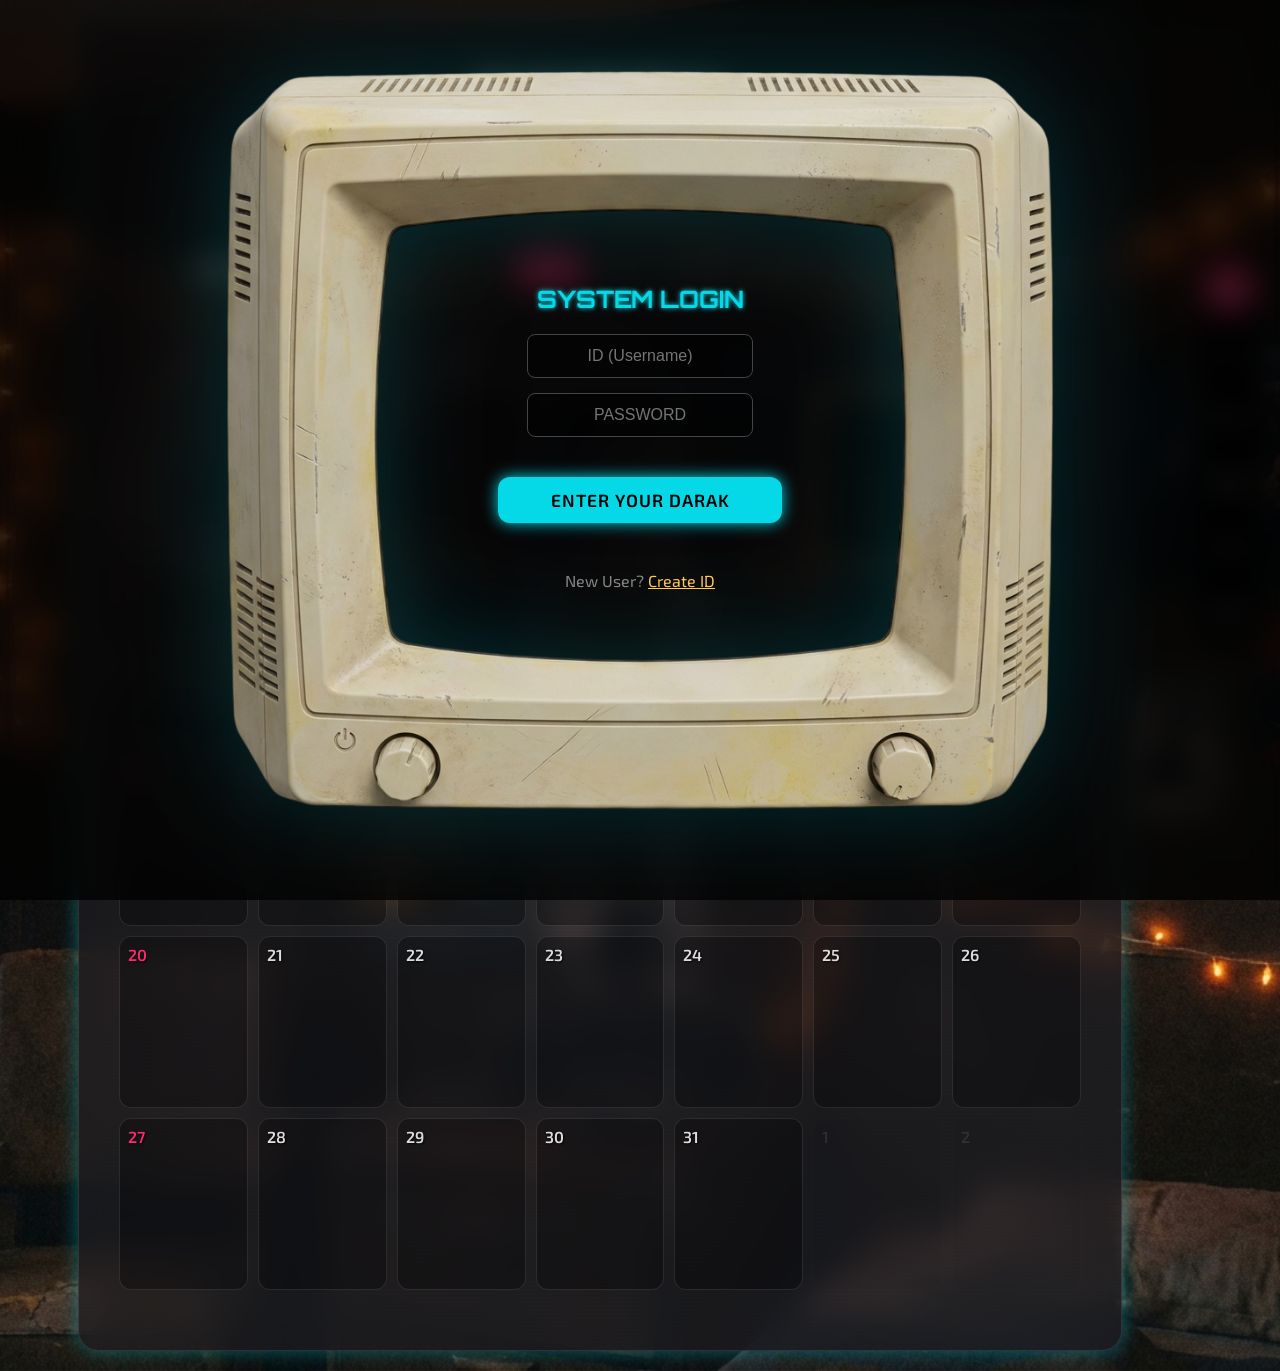
<file: index.html>
<!DOCTYPE html>
<html>

<head>
  <meta charset="UTF-8" />
  <meta name="viewport" content="width=device-width, initial-scale=1.0" />
  <title> DARAK </title>
  <link rel="preconnect" href="https://fonts.googleapis.com">
  <link rel="preconnect" href="https://fonts.gstatic.com" crossorigin>
  <link href="https://fonts.googleapis.com/css2?family=Exo+2:wght@300;400;700&family=Orbitron:wght@400;700&display=swap"
    rel="stylesheet">
  <script src="https://cdn.zingchart.com/zingchart.min.js"></script>
  <link rel="stylesheet" href="style.css">
</head>

<body>
  <div class="container">
    <h1> DARAK </h1>
    <p class="subtitle">A room for your memories</p>
    <h2 id="pageTitle"
      style="color: var(--accent-neon-blue); margin-top: 10px; font-size: 1.5em; text-transform: uppercase; font-family: 'Orbitron', sans-serif; height: 1.5em;">
    </h2>


    <div class="calendar-header">
      <div class="month-nav">
        <button class="nav-button" onclick="changeMonth(-1)">&lt;</button>
        <div class="month-year" id="monthYear">2025년 1월</div>
        <button class="nav-button" onclick="changeMonth(1)">&gt;</button>
      </div>
      <div class="category-tabs">
        <div class="category-tab active">영화</div>
        <div class="category-tab">책</div>
        <div class="category-tab">드라마</div>
        <div class="category-tab">공연</div>
        <div class="category-tab">전시</div>
        <div class="category-tab">+</div>
        <div class="category-tab edit-mode-btn" onclick="toggleCategoryEdit()" title="Edit Category">✎</div>
      </div>
    </div>

    <!-- Main Views -->
    <!-- ... skipping middle ... -->

    <!-- Main Views -->

    <!-- Main Views -->
    <div id="calendarView" class="view-section active">
      <div class="calendar-grid">
        <div class="day-header weekend">일</div>
        <div class="day-header">월</div>
        <div class="day-header">화</div>
        <div class="day-header">수</div>
        <div class="day-header">목</div>
        <div class="day-header">금</div>
        <div class="day-header weekend">토</div>
        <!-- Days will be generated by JS -->
      </div>
    </div>

    <!-- List View Added -->
    <div id="listView" class="view-section" style="display: none;">
      <div class="list-container" id="recordListContainer">
        <!-- List items will be generated here -->
      </div>
    </div>

    <div id="bucketView" class="view-section" style="display: none;">
      <h2 class="month-year">Bucket List</h2>
      <div class="bookshelf" id="bookshelfContainer">
        <!-- Shelves will be generated here -->
      </div>
    </div>

    <!-- Stats View -->
    <div id="statsView" class="view-section" style="display: none;">
      <h3 class="month-year">Statistics</h3>
      <div class="view-content">
        <div class="stats-dashboard">

          <!-- Card 1: Total Memories (Full Width) -->
          <div class="stat-card span-2" style="text-align: center; padding: 20px;">
            <h4 style="margin-bottom: 10px;">TOTAL MEMORIES</h4>
            <div class="stat-big-number neon-blue" id="statTotalCount">0</div>
          </div>

          <!-- Card 2: By Category -->
          <div class="stat-card">
            <h4>By Category</h4>
            <div class="stat-list" id="statCategoryList"></div>
          </div>

          <!-- Card 3: Top 3 Favorites -->
          <div class="stat-card">
            <h4>Top 3 Favorites</h4>
            <div id="statTop3List"></div>
          </div>

          <!-- Card 4: Rating Distribution -->
          <div class="stat-card">
            <div style="display:flex; justify-content:space-between; align-items:center;">
              <h4>Rating Distribution</h4>
              <div id="statAvgDisplay" class="stat-avg-display"></div>
            </div>
            <div class="stat-graph" id="statRatingGraph"></div>
          </div>

          <!-- Card 5: Mind Map -->
          <div class="stat-card">
            <h4>Keywords</h4>
            <div id="statMindMap" class="mindmap-container"></div>
          </div>

        </div>
      </div>
    </div>

    <!-- Ticket Gallery View -->
    <!-- Ticket Wall View (Renamed to match script and optimized structure) -->
    <div id="ticketWallView" class="view-section" style="display: none;">
      <h2 class="month-year">Ticket Archive</h2>
      <div id="ticketWallContainer" class="ticket-wall-container">
        <!-- Saved tickets shown here -->
      </div>
    </div>

    <!-- Settings View (New) -->
    <div id="settingsView" class="view-section" style="display: none;">
      <h2 class="month-year">Settings</h2>

      <!-- Account Section -->
      <div class="settings-card"
        style="background: rgba(0,0,0,0.5); padding: 20px; border-radius: 12px; border: 1px solid var(--border-color); margin-bottom: 20px;">
        <h3 style="color: var(--accent-neon-blue); margin-bottom: 15px;">Account</h3>
        <div id="accountInfoDisplay" style="margin-bottom: 15px; color: #eee;">
          <!-- Filled by JS -->
          Loading...
        </div>
        <button onclick="UserManager.logout()" class="delete-btn"
          style="background: #333; font-size: 0.9em; padding: 10px 20px; width: auto;">Logout</button>
      </div>

      <div class="settings-card"
        style="background: rgba(0,0,0,0.5); padding: 20px; border-radius: 12px; border: 1px solid var(--border-color); margin-bottom: 20px;">

        <h3 style="color: var(--accent-neon-blue); margin-bottom: 15px;">Data Management</h3>
        <p style="margin-bottom: 15px; color: #aaa;">Export your data as a JSON file for backup or restore it from a
          previous save.
        </p>

        <button class="save-btn" onclick="window.exportJSON()" style="margin-top: 0; margin-right: 10px; flex: 1;">
          Export Data
        </button>
        <button class="save-btn" onclick="document.getElementById('importFileSetting').click()"
          style="margin-top: 0; flex: 1; background: #333; color: white;">
          Import Data
        </button>
        <input type="file" id="importFileSetting" style="display: none;" accept=".json"
          onchange="window.importJSON(event)">
      </div>

      <div class="settings-card"
        style="background: rgba(0,0,0,0.5); padding: 20px; border-radius: 12px; border: 1px solid var(--border-color);">
        <h3 style="color: var(--accent-gold); margin-bottom: 15px;">About</h3>
        <p style="color: #aaa;">DARAK: A room for your memories.</p>
        <p style="color: #666; font-size: 0.8em; margin-top: 10px;">NetworkMedia Final Project (20230987)</p>
        <p style="color: #666; font-size: 0.8em; margin-top: 10px;">Version 1.2.0</p>
      </div>

    </div>
  </div>
  </div>

  <!-- Floating Sidebar -->
  <div class="floating-sidebar">
    <button class="sidebar-btn active" onclick="switchView('calendar')" title="Home">
      <svg width="24" height="24" viewBox="0 0 24 24" fill="none" stroke="currentColor" stroke-width="2">
        <path d="M3 9l9-7 9 7v11a2 2 0 0 1-2 2H5a2 2 0 0 1-2-2z"></path>
        <polyline points="9 22 9 12 15 12 15 22"></polyline>
      </svg>
    </button>
    <button class="sidebar-btn" onclick="switchView('list')" title="List View">
      <svg width="24" height="24" viewBox="0 0 24 24" fill="none" stroke="currentColor" stroke-width="2">
        <line x1="8" y1="6" x2="21" y2="6"></line>
        <line x1="8" y1="12" x2="21" y2="12"></line>
        <line x1="8" y1="18" x2="21" y2="18"></line>
        <line x1="3" y1="6" x2="3.01" y2="6"></line>
        <line x1="3" y1="12" x2="3.01" y2="12"></line>
        <line x1="3" y1="18" x2="3.01" y2="18"></line>
      </svg>
    </button>
    <button class="sidebar-btn" onclick="switchView('bucket')" title="Bucket List">
      <svg width="24" height="24" viewBox="0 0 24 24" fill="none" stroke="currentColor" stroke-width="2">
        <polyline points="9 11 12 14 22 4"></polyline>
        <path d="M21 12v7a2 2 0 0 1-2 2H5a2 2 0 0 1-2-2V5a2 2 0 0 1 2-2h11"></path>
      </svg>
    </button>
    <button class="sidebar-btn" onclick="switchView('stats')" title="Statistics">
      <svg width="24" height="24" viewBox="0 0 24 24" fill="none" stroke="currentColor" stroke-width="2">
        <rect x="3" y="3" width="7" height="7"></rect>
        <rect x="14" y="3" width="7" height="7"></rect>
        <rect x="14" y="14" width="7" height="7"></rect>
        <rect x="3" y="14" width="7" height="7"></rect>
      </svg>
    </button>
    <!-- Ticket Gallery Button -->
    <button class="sidebar-btn" onclick="switchView('gallery')" title="Ticket Archive">
      <svg width="24" height="24" viewBox="0 0 24 24" fill="none" stroke="currentColor" stroke-width="2">
        <path d="M4 6h16v12H4z"></path>
        <line x1="8" y1="6" x2="8" y2="18" stroke-dasharray="2 2"></line>
        <line x1="16" y1="6" x2="16" y2="18" stroke-dasharray="2 2"></line>
      </svg>
    </button>
    <!-- Settings Button -->
    <button class="sidebar-btn" onclick="switchView('settings')" title="Settings">
      <svg width="24" height="24" viewBox="0 0 24 24" fill="none" stroke="currentColor" stroke-width="2">
        <circle cx="12" cy="12" r="3"></circle>
        <path
          d="M19.4 15a1.65 1.65 0 0 0 .33 1.82l.06.06a2 2 0 0 1 0 2.83 2 2 0 0 1-2.83 0l-.06-.06a1.65 1.65 0 0 0-1.82-.33 1.65 1.65 0 0 0-1 1.51V21a2 2 0 0 1-2 2 2 2 0 0 1-2-2v-.09A1.65 1.65 0 0 0 9 19.4a1.65 1.65 0 0 0-1.82.33l-.06.06a2 2 0 0 1-2.83 0 2 2 0 0 1 0-2.83l.06-.06a1.65 1.65 0 0 0 .33-1.82 1.65 1.65 0 0 0-1.51-1H3a2 2 0 0 1-2-2 2 2 0 0 1 2-2h.09A1.65 1.65 0 0 0 4.6 9a1.65 1.65 0 0 0-.33-1.82l-.06-.06a2 2 0 0 1 0-2.83 2 2 0 0 1 2.83 0l.06.06a1.65 1.65 0 0 0 1.82.33H9a1.65 1.65 0 0 0 1-1.51V3a2 2 0 0 1 2-2 2 2 0 0 1 2 2v.09a1.65 1.65 0 0 0 1 1.51 1.65 1.65 0 0 0 1.82-.33l.06-.06a2 2 0 0 1 2.83 0 2 2 0 0 1 0 2.83l-.06.06a1.65 1.65 0 0 0-.33 1.82V9a1.65 1.65 0 0 0 1.51 1H21a2 2 0 0 1 2 2 2 2 0 0 1-2 2h-.09a1.65 1.65 0 0 0-1.51 1z">
        </path>
      </svg>
    </button>
  </div>

  <!-- Modal Structure -->
  <div class="modal-overlay" id="recordModal">
    <div class="modal-content">
      <div class="modal-header">
        <div class="modal-title" id="modalTitle">Record</div>
        <button class="close-btn" type="button" onclick="closeModal()">&times;</button>
      </div>
      <div class="modal-body" id="modalBody">
        <form class="record-form" id="recordForm" onsubmit="saveRecord(event)">
          <!-- Title Section Redesigned -->
          <div class="form-group title-group">
            <input type="text" class="form-input title-input" id="recordTitle" placeholder="Enter Title Here">
          </div>

          <div class="form-group">
            <label class="form-label">Date</label>
            <input type="date" class="form-input" id="recordDate" required readonly>
          </div>

          <div class="form-group">
            <label class="form-label">Release Year</label>
            <input type="number" class="form-input" id="recordReleaseYear" placeholder="e.g. 1999">
          </div>

          <div class="form-group">
            <label class="form-label">Category</label>
            <select class="form-select" id="recordCategory" onchange="updateCategoryFields()">
              <option value="영화">영화</option>
              <option value="책">책</option>
              <option value="드라마">드라마</option>
              <option value="공연">공연</option>
              <option value="전시">전시</option>
              <option value="기타">기타</option>
            </select>
          </div>

          <div class="form-group">
            <label class="form-label">Image</label>
            <div class="image-mode-tabs">
              <button type="button" class="mode-tab active" onclick="switchImageMode('upload')">Upload</button>
              <button type="button" class="mode-tab" onclick="switchImageMode('search')">Search Web</button>
            </div>

            <div id="imageUploadSection">
              <div class="image-upload-wrapper">
                <input type="file" id="recordImage" accept="image/*" onchange="handleImageUpload(event)" hidden>
                <label for="recordImage" class="custom-file-upload btn-style">
                  <svg width="24" height="24" viewBox="0 0 24 24" fill="none" stroke="currentColor" stroke-width="2"
                    stroke-linecap="round" stroke-linejoin="round">
                    <rect x="3" y="3" width="18" height="18" rx="2" ry="2"></rect>
                    <circle cx="8.5" cy="8.5" r="1.5"></circle>
                    <polyline points="21 15 16 10 5 21"></polyline>
                  </svg>
                  <span>Upload Image</span>
                </label>
              </div>
            </div>

            <div id="imageSearchSection" style="display: none;">
              <div class="search-box">
                <input type="text" id="imgSearchInput" class="form-input" placeholder="Search for posters">
                <button type="button" class="search-go-btn" onclick="searchImages()">Go</button>
              </div>
              <div id="imgSearchResults" class="search-results-grid"></div>
            </div>

            <img id="imagePreview" class="image-preview">
          </div>

          <!-- OST Section Redesigned -->
          <div class="form-group">
            <label class="form-label">Music / Soundtrack</label>
            <div class="image-mode-tabs">
              <button type="button" class="mode-tab active" onclick="switchOstMode('url')">URL / Upload</button>
              <button type="button" class="mode-tab" onclick="switchOstMode('search')">Search YouTube</button>
            </div>

            <div id="ostUrlSection">
              <div class="ost-inputs">
                <input type="text" class="form-input" id="recordYoutube" placeholder="Paste YouTube URL">
                <input type="file" id="recordAudio" accept="audio/*" hidden onchange="handleAudioUpload(event)">
                <label for="recordAudio" class="custom-file-upload small-upload btn-style">
                  <span>Upload Music</span>
                </label>
              </div>
            </div>

            <div id="ostSearchSection" style="display: none;">
              <div class="search-box">
                <input type="text" id="ytSearchInput" class="form-input" placeholder="Search for music">
                <button type="button" class="search-go-btn" onclick="searchYoutube()">Go</button>
              </div>
              <div id="ytSearchResults" class="search-results-grid" style="grid-template-columns: 1fr; gap: 5px;"></div>
            </div>

            <div id="ostPreview" class="ost-preview"></div>
          </div>

          <div id="dynamicFields" class="dynamic-fields"></div>

          <div class="form-group">
            <label class="form-label">Location</label>
            <div class="tag-container" id="tags_location">
              <button type="button" class="add-tag-btn" onclick="addTag('location')">+</button>
            </div>
            <input type="hidden" id="recordLocation" class="dynamic-input">
          </div>

          <div class="form-group">
            <label class="form-label">Rating</label>
            <div class="star-rating" id="starRating">
              <span class="star" onclick="setRating(1)">★</span>
              <span class="star" onclick="setRating(2)">★</span>
              <span class="star" onclick="setRating(3)">★</span>
              <span class="star" onclick="setRating(4)">★</span>
              <span class="star" onclick="setRating(5)">★</span>
            </div>
            <input type="hidden" id="ratingValue" value="0">
          </div>

          <div class="form-group">
            <label class="form-label">Mood</label>
            <div class="mood-selector" id="moodSelector">
              <span class="mood-option" data-value="happy" onclick="setMood('happy')" title="Happy">😊</span>
              <span class="mood-option" data-value="excited" onclick="setMood('excited')" title="Excited">🤩</span>
              <span class="mood-option" data-value="relaxed" onclick="setMood('relaxed')" title="Relaxed">😌</span>
              <span class="mood-option" data-value="sad" onclick="setMood('sad')" title="Sad">😢</span>
              <span class="mood-option" data-value="angry" onclick="setMood('angry')" title="Angry">😡</span>
            </div>
            <input type="hidden" id="recordMood">
          </div>

          <div class="form-group">
            <label class="form-label">Review</label>
            <textarea class="form-textarea auto-expand" id="recordReview" rows="3"></textarea>
          </div>

          <input type="hidden" id="recordId">

          <div class="form-group" style="display: flex; align-items: center; gap: 10px; margin-top: 10px;">
            <input type="checkbox" id="recordShared"
              style="width: 20px; height: 20px; accent-color: var(--accent-neon-blue);">
            <label for="recordShared" style="color: #ccc; cursor: pointer;">Share with Friends</label>
          </div>


          <div class="modal-footer" style="display: flex; gap: 10px; margin-top: 20px;">
            <button type="button" class="delete-btn" onclick="deleteCurrentRecord()"
              style="background: #e53e3e; color: white; border: none; padding: 15px; border-radius: 10px; flex: 1; display: none;"
              id="btnDelete">Delete</button>
            <button type="button" class="ticket-btn" onclick="downloadTicket()"
              style="background: var(--accent-gold); color: #000; border: none; padding: 15px; border-radius: 10px; flex: 1; font-weight:700;">Ticket</button>
            <button type="submit" class="save-btn" style="flex: 2; margin-top: 0;">Save Record</button>
          </div>
        </form>
      </div>
    </div>
  </div>

  <!-- Daily List Modal -->
  <div class="modal-overlay" id="dailyListModal">
    <div class="modal-content" style="max-width: 500px;">
      <div class="modal-header">
        <div class="modal-title" id="dailyListDate">Date</div>
        <button class="close-btn" onclick="closeDailyList()">&times;</button>
      </div>
      <div class="modal-body" id="dailyListBody">
        <!-- List items start -->
        <!-- Items inserted by JS -->
      </div>
    </div>
  </div>

  <!-- Settings Modal -->
  <div class="modal-overlay" id="settingsModal">
    <div class="modal-content" style="max-width: 500px;">
      <div class="modal-header">
        <div class="modal-title">Settings</div>
        <button class="close-btn" onclick="closeSettings()">&times;</button>
      </div>
      <div class="modal-body">
        <div class="form-group">
          <label class="form-label">Data Management</label>
          <div style="display: flex; gap: 10px; margin-bottom: 20px;">
            <button class="save-btn" onclick="exportJSON()" style="flex:1;">Backup Data (JSON)</button>
            <button class="ticket-btn" onclick="document.getElementById('importFile').click()"
              style="flex:1; background: #333; color: white;">Restore Data</button>
            <input type="file" id="importFile" accept=".json" style="display:none;" onchange="importJSON(event)">
          </div>
        </div>
        <div class="form-group" style="opacity: 0.5; pointer-events: none;">
          <label class="form-label">API Configuration (Built-in)</label>
          <input type="text" class="form-input" value="API Keys are integrated." readonly>
        </div>
        <!-- <button class="save-btn" onclick="saveSettings()">Save Configuration</button> -->
      </div>
    </div>
  </div>

  <!-- Ticket Export Template (Hidden/Off-screen) -->
  <div id="ticket-export-view" class="ticket-visual" style="position: absolute; left: -9999px; top: 0;">
    <div class="ticket-header">
      <img id="ticketImage" class="ticket-img">
      <div class="ticket-overlay"></div>
    </div>
    <div class="ticket-body">
      <div class="ticket-date" id="ticketDate">2025.12.25</div>
      <h1 class="ticket-title" id="ticketTitle">Movie Title</h1>
      <div class="ticket-meta">
        <span id="ticketCategory">MOVIE</span> • <span id="ticketRating">★★★★★</span>
      </div>
      <div class="ticket-location" id="ticketLocation">@ Home</div>
      <div class="ticket-barcode">
        <div class="barcode-lines"></div>
        <span class="ticket-id">NO. 0029384</span>
      </div>
    </div>
    <div class="ticket-rip"></div>
  </div>


  <!-- Custom Retro Confirm/Alert Modal -->
  <div class="modal-overlay" id="customPopup">
    <div class="modal-content retro-popup" style="max-width: 400px; text-align: center;">
      <h3 id="popupTitle" style="color: var(--accent-gold); margin-bottom: 15px;">ALERT</h3>
      <p id="popupMessage" style="margin-bottom: 20px; font-size: 1.1em;"></p>
      <input type="text" id="popupInput" class="form-input" style="display:none; margin-bottom: 20px;">
      <div class="popup-buttons">
        <button id="popupCancel" class="delete-btn" style="padding: 10px 20px; border-radius: 8px;">Cancel</button>
        <button id="popupOk" class="save-btn" style="margin: 0; padding: 10px 20px; border-radius: 8px;">OK</button>
      </div>
    </div>
  </div>

  <!-- Bucket List Action Modal -->
  <div class="modal-overlay" id="bucketActionModal">
    <div class="modal-content retro-popup" style="max-width: 400px; text-align: center;">
      <h3 id="bucketActionTitle" style="color: var(--accent-gold); margin-bottom: 20px;">BOOK TITLE</h3>
      <div class="popup-buttons vertical">
        <button onclick="handleBucketAction('review')" class="save-btn" style="width:100%; margin-bottom:10px;">Write
          Review</button>
        <button onclick="handleBucketAction('delete')" class="delete-btn"
          style="width:100%; margin-bottom:10px; background:#9d9d9d;">Remove</button>
        <button onclick="closeBucketAction()" class="cancel-btn" style="width:100%; border-radius:8px;">Cancel</button>
      </div>
    </div>
  </div>

  <!-- Bucket List Add Modal -->
  <div class="modal-overlay" id="bucketAddModal">
    <div class="modal-content retro-popup" style="max-width: 500px;">
      <h3 style="color: var(--accent-neon-blue); text-align: center; margin-bottom: 20px;">Add to Bucket List
      </h3>

      <div class="form-group">
        <label class="form-label">Title</label>
        <input type="text" id="bucketAddTitle" class="form-input title-input" placeholder="What do you want to see?">
      </div>

      <div class="form-group">
        <label class="form-label">Category</label>
        <div class="category-filter-container" id="bucketAddCategoryContainer">
          <!-- Buttons generated by JS -->
        </div>
        <input type="hidden" id="bucketAddCategory">
      </div>

      <div class="popup-buttons">
        <button onclick="closeBucketAdd()" class="delete-btn" style="padding:10px 20px;">Cancel</button>
        <button onclick="confirmBucketAdd()" class="save-btn" style="margin:0; padding:10px 20px;">Add
          Item</button>
      </div>
    </div>
  </div>



  <!-- Add Category Modal (Standardized) -->
  <div class="modal-overlay" id="addCategoryModal" style="z-index: 2147483647 !important;">
    <div class="modal-content retro-popup" style="max-width: 400px; text-align: center;">
      <h3 style="color: var(--accent-neon-blue); margin-bottom: 25px;">Add New Category</h3>
      <input type="text" id="newCategoryInput" class="form-input title-input" placeholder="Category Name"
        style="margin-bottom: 20px; width: 100%;">
      <div class="popup-buttons vertical">
        <button onclick="confirmAddCategory()" class="save-btn"
          style="width: 100%; margin-bottom: 10px;">Create</button>
        <button onclick="closeAddCategoryModal()" class="cancel-btn" style="width: 100%;">Cancel</button>
      </div>
    </div>
  </div>

  <!-- Ticket Preview Modal -->
  <div class="modal-overlay" id="ticketPreviewModal">
    <div class="modal-content retro-popup" style="max-width: 450px; text-align: center; padding: 30px !important;">
      <h3 style="color: var(--accent-neon-blue); margin-bottom: 20px;">Ticket Generated</h3>
      <div id="ticketPreviewContainer"
        style="margin-bottom: 20px; border: 2px solid #555; border-radius: 8px; overflow: hidden;">
        <!-- Image injected here -->
      </div>
      <div class="popup-buttons vertical" style="display: flex; flex-direction: column; gap: 10px; width: 100%;">
        <button id="btnDownloadTicket" class="save-btn" style="width: 100%;">Download Image</button>
        <button id="btnSaveToWall" class="save-btn"
          style="width: 100%; background: var(--accent-gold); color: #000;">Add to Ticket Wall</button>
        <button onclick="document.getElementById('ticketPreviewModal').classList.remove('active')" class="cancel-btn"
          style="width: 100%;">Close</button>
      </div>
    </div>
  </div>

  <!-- Friend List Modal (Dummy) -->
  <div class="modal-overlay" id="friendListModal" style="z-index: 20000;">
    <div class="modal-content retro-popup" style="max-width: 400px; text-align: center;">
      <h3 style="color: var(--accent-neon-blue); margin-bottom: 25px;">MEMORIES LINKED</h3>
      <div id="dummyFriendList" class="friend-list-container">
        <!-- JS will populate this -->
      </div>
      <div class="popup-buttons vertical" style="margin-top: 20px;">
        <button onclick="closeFriendListModal()" class="cancel-btn" style="width: 100%;">Close</button>
      </div>
    </div>
  </div>




  <!-- Ticket HTML Template (Hidden) -->
  <div id="ticketView" class="ticket-view">
    <!-- Clip-path handles edges now -->

    <div class="ticket-content-overlay">
      <div class="ticket-header-overlay">
        <span class="ticket-brand">DARAK ORIGINAL TICKET</span>
        <span class="ticket-year" id="ticketYear">2024</span>
      </div>

      <div class="ticket-main-info">
        <h2 id="ticketTitle">TITLE</h2>
        <div class="ticket-rating-stars" id="ticketRating">★★★★★</div>
      </div>

      <div class="ticket-details-grid">
        <div class="ticket-detail-item">
          <label>DATE</label>
          <span id="ticketDate">2024.05.20</span>
        </div>
        <div class="ticket-detail-item">
          <label>CATEGORY</label>
          <span id="ticketCategory">MOVIE</span>
        </div>
        <div class="ticket-detail-item full-width">
          <label>REVIEW</label>
          <span id="ticketReview" class="review-text">Review text...</span>
        </div>
      </div>

      <div class="ticket-footer-bar">
        <span>COLLECT YOUR MOMENTS</span>
        <span class="barcode-font">||| ||| || |||</span>
      </div>
    </div>
  </div>

  <!-- Login Overlay (Computer Screen) -->
  <div id="loginOverlay" class="login-overlay">
    <div class="login-container">
      <img src="computer_overlay.png" alt="Retro Computer" class="computer-img">
      <div class="screen-content" style="margin-top: 50px;">
        <h2
          style="font-family: 'Orbitron', sans-serif; color: var(--accent-neon-blue); margin-bottom: 20px; text-shadow: 0 0 5px var(--accent-neon-blue);">
          SYSTEM LOGIN</h2>
        <div class="form-group" style="margin-bottom: 15px;">
          <input type="text" id="loginId" class="form-input" placeholder="ID (Username)"
            style="background: rgba(0,0,0,0.5); text-align: center;">
        </div>
        <div class="form-group" style="margin-bottom: 20px;">
          <input type="password" id="loginPw" class="form-input" placeholder="PASSWORD"
            style="background: rgba(0,0,0,0.5); text-align: center;">
        </div>
        <button onclick="handleLogin()" class="save-btn"
          style="width: 45%; padding: 10px; font-size: 1.1em; background: var(--accent-neon-blue); color: #000; box-shadow: 0 0 15px var(--accent-neon-blue);">ENTER
          YOUR DARAK</button>
        <p id="loginError"
          style="color: #ff2a6d; margin-top: 15px; font-size: 0.9em; min-height: 1.2em; text-shadow: 0 0 5px #ff2a6d;">
        </p>

        <p style="margin-top: 15px; font-size: 1em; color: #888;">
          New User? <span onclick="handleRegister()"
            style="color: var(--accent-gold); cursor: pointer; text-decoration: underline;">Create ID</span>
        </p>
      </div>
    </div>
  </div>

  <script src="https://html2canvas.hertzen.com/dist/html2canvas.min.js"></script>
  <script src="script.js?v=999"></script>
</body>

</html>
</file>
<file: style.css>
/* Retro Room Theme - 80s Arcade VHS Vibe */
:root {
  /* Palette */
  --bg-dark: #121212;
  --bg-panel: #1e1e24;
  --accent-neon-pink: #ff2a6d;
  --accent-neon-blue: #05d9e8;
  --accent-gold: #ffc857;
  --text-main: #e0e0e0;
  --text-muted: #888888;

  /* Glassmorphism */
  --glass-border: rgba(255, 255, 255, 0.1);
  --glass-bg: rgba(30, 30, 36, 0.7);
  --glass-highlight: rgba(255, 255, 255, 0.05);

  /* Shadows */
  --neon-glow-pink: 0 0 10px rgba(255, 42, 109, 0.5);
  --neon-glow-blue: 0 0 10px rgba(5, 217, 232, 0.5);
}

* {
  margin: 0;
  padding: 0;
  box-sizing: border-box;
}

body {
  font-family: 'Exo 2', 'Segoe UI', sans-serif;
  /* UPDATE */
  background-color: var(--bg-dark);
  /* Subtle grain/noise background could be added here */
  color: var(--text-main);
  min-height: 100vh;
  display: flex;
  justify-content: center;
  align-items: center;
  padding: 20px;
  padding-right: 100px;
  /* Reserve space for sidebar */
}

/* Scrollbar Styling */
::-webkit-scrollbar {
  width: 8px;
}

::-webkit-scrollbar-track {
  background: var(--bg-dark);
}

::-webkit-scrollbar-thumb {
  background: #333;
  border-radius: 4px;
}

::-webkit-scrollbar-thumb:hover {
  background: var(--accent-neon-blue);
}

.container {
  background: var(--glass-bg);
  border: 1px solid var(--glass-border);
  backdrop-filter: blur(16px);
  -webkit-backdrop-filter: blur(16px);
  border-radius: 20px;
  padding: 40px;
  box-shadow: 0 20px 50px rgba(0, 0, 0, 0.5);
  max-width: 1200px;
  width: 100%;
  position: relative;
  overflow: hidden;
}

/* CRT Scanline Effect Overlay for Container (Optional Retro Touch) */
.container::after {
  content: " ";
  display: block;
  position: absolute;
  top: 0;
  left: 0;
  bottom: 0;
  right: 0;
  background: linear-gradient(rgba(18, 16, 16, 0) 50%, rgba(0, 0, 0, 0.1) 50%);
  background-size: 100% 4px;
  z-index: 100;
  pointer-events: none;
  opacity: 0.2;
}

/* Header */
h1 {
  font-family: 'Orbitron', sans-serif;
  /* UPDATE */
  text-align: center;
  color: #fff;
  margin-bottom: 10px;
  font-size: 3.5rem;
  letter-spacing: 4px;
  text-shadow: 2px 2px 0px var(--accent-neon-pink), -2px -2px 0px var(--accent-neon-blue);
  font-weight: 800;
  text-transform: uppercase;
}

.subtitle {
  text-align: center;
  color: var(--accent-neon-blue);
  margin-bottom: 40px;
  font-size: 1.1em;
  font-weight: 400;
  letter-spacing: 2px;
  opacity: 0.8;
}

/* Navigation & Tabs */
.calendar-header {
  display: flex;
  justify-content: space-between;
  align-items: center;
  margin-bottom: 30px;
  padding: 10px;
  border-bottom: 1px solid var(--glass-border);
  padding-bottom: 20px;
}

.category-tabs {
  display: flex;
  gap: 10px;
  align-items: center;
  flex-wrap: wrap;
}

.category-tab {
  padding: 8px 18px;
  background: rgba(255, 255, 255, 0.05);
  border: 1px solid var(--glass-border);
  border-radius: 8px;
  color: var(--text-muted);
  cursor: pointer;
  transition: all 0.3s ease;
  font-size: 0.9em;
  font-weight: 500;
  text-transform: uppercase;
  letter-spacing: 1px;
}

.category-tab:hover {
  background: rgba(255, 255, 255, 0.1);
  color: #fff;
  text-shadow: 0 0 5px rgba(255, 255, 255, 0.5);
  border-color: rgba(255, 255, 255, 0.3);
}

.category-tab.active {
  background: var(--accent-neon-pink);
  color: #fff;
  border-color: var(--accent-neon-pink);
  box-shadow: var(--neon-glow-pink);
}

.month-nav {
  display: flex;
  align-items: center;
  gap: 20px;
}

.nav-button {
  background: none;
  border: 1px solid var(--glass-border);
  border-radius: 50%;
  width: 40px;
  height: 40px;
  font-size: 1.2em;
  color: var(--text-main);
  cursor: pointer;
  transition: all 0.3s cubic-bezier(0.175, 0.885, 0.32, 1.275);
  display: flex;
  align-items: center;
  justify-content: center;
}

.nav-button:hover {
  background: var(--accent-neon-blue);
  color: #000;
  border-color: var(--accent-neon-blue);
  box-shadow: var(--neon-glow-blue);
  transform: scale(1.1);
}

.month-year {
  font-family: 'Orbitron', sans-serif;
  /* UPDATE */
  font-size: 1.5em;
  font-weight: 700;
  color: #fff;
  min-width: 160px;
  text-align: center;
}

/* Calendar Grid */
.calendar-grid {
  display: grid;
  grid-template-columns: repeat(7, 1fr);
  gap: 10px;
  margin-bottom: 20px;
}

.day-header {
  text-align: center;
  font-weight: 600;
  color: var(--text-muted);
  padding: 10px;
  font-size: 0.9em;
  border-bottom: 1px solid var(--glass-border);
}

.day-header.weekend {
  color: var(--accent-neon-pink);
}

.day-cell {
  aspect-ratio: 3/4;
  background: rgba(0, 0, 0, 0.3);
  border: 1px solid var(--glass-border);
  border-radius: 12px;
  position: relative;
  transition: all 0.3s ease;
  cursor: pointer;
  overflow: hidden;
}

.day-cell:hover {
  border-color: var(--accent-neon-blue);
  box-shadow: inset 0 0 15px rgba(5, 217, 232, 0.2);
  transform: translateY(-2px);
}

.day-cell.other-month {
  opacity: 0.1;
  pointer-events: none;
}

.day-cell.today {
  border: 2px solid var(--accent-gold);
  box-shadow: 0 0 10px rgba(255, 200, 87, 0.3);
}

.day-number {
  position: absolute;
  top: 8px;
  left: 8px;
  font-size: 1em;
  font-weight: 600;
  color: var(--text-main);
  z-index: 2;
  text-shadow: 1px 1px 2px rgba(0, 0, 0, 0.8);
}

.day-cell:nth-child(7n+1) .day-number {
  /* Sunday */
  color: var(--accent-neon-pink);
}

/* Image in Calendar */
.day-image {
  width: 100%;
  height: 100%;
  object-fit: cover;
  position: absolute;
  top: 0;
  left: 0;
  filter: brightness(0.9);
  transition: transform 0.3s ease;
}

.day-cell:hover .day-image {
  transform: scale(1.05);
  filter: brightness(1);
}

/* Floating Sidebar */
.floating-sidebar {
  position: fixed;
  right: 30px;
  top: 50%;
  transform: translateY(-50%);
  display: flex;
  flex-direction: column;
  gap: 20px;
  padding: 20px;
  background: rgba(0, 0, 0, 0.6);
  backdrop-filter: blur(10px);
  border: 1px solid var(--glass-border);
  border-radius: 50px;
  z-index: 100;
  left: auto;
  /* Reset previous */
}

.sidebar-btn {
  background: rgba(255, 255, 255, 0.05);
  border: 1px solid transparent;
  width: 50px;
  height: 50px;
  border-radius: 50%;
  color: var(--text-muted);
  cursor: pointer;
  transition: all 0.3s ease;
  display: flex;
  align-items: center;
  justify-content: center;
}

.sidebar-btn:hover {
  color: #fff;
  background: var(--accent-neon-blue);
  box-shadow: var(--neon-glow-blue);
  transform: scale(1.1);
}

.sidebar-btn.active {
  background: var(--accent-neon-pink);
  color: #fff;
  box-shadow: var(--neon-glow-pink);
}


/* Modal Overhaul */
.modal-overlay {
  position: fixed;
  top: 0;
  left: 0;
  width: 100%;
  height: 100%;
  background: rgba(0, 0, 0, 0.8);
  display: flex;
  display: none;
  justify-content: center;
  align-items: center;
  z-index: 1000;
  backdrop-filter: blur(8px);
  opacity: 0;
  transition: opacity 0.3s ease;
  pointer-events: none;
  /* KEY FIX */
  z-index: 2000;
}

#customPopup {
  z-index: 3000 !important;
}

.modal-overlay.active {
  display: flex;
  opacity: 1;
  pointer-events: auto;
  /* KEY FIX: Only capture clicks when active */
}

.modal-content {
  background: #25252d;
  width: 90%;
  max-width: 900px;
  max-height: 90vh;
  border-radius: 15px;
  position: relative;
  box-shadow: 0 0 40px rgba(0, 0, 0, 0.8);
  display: flex;
  flex-direction: column;
  overflow: hidden;
  border: 1px solid #333;
}

/* Modal Background Filter */
.modal-content::before {
  content: '';
  position: absolute;
  top: 0;
  left: 0;
  right: 0;
  bottom: 0;
  background-image: var(--bg-image);
  background-size: cover;
  background-position: center;
  filter: blur(30px) brightness(0.4);
  opacity: 0.6;
  z-index: 0;
  transition: opacity 0.5s ease;
}

.modal-header {
  padding: 20px 30px;
  display: flex;
  justify-content: space-between;
  align-items: center;
  z-index: 10;
}

.modal-title {
  font-family: 'Orbitron', sans-serif;
  /* UPDATE */
  color: #fff;
  font-size: 1.8em;
  font-weight: 700;
  letter-spacing: 1px;
}

.close-btn {
  background: none;
  border: none;
  color: #fff;
  font-size: 2em;
  cursor: pointer;
  transition: color 0.2s;
}

.close-btn:hover {
  color: var(--accent-neon-pink);
}

.modal-body {
  padding: 30px;
  z-index: 5;
  overflow-y: auto;
}

.record-form {
  background: rgba(30, 30, 36, 0.85);
  padding: 30px;
  border-radius: 12px;
  border: 1px solid rgba(255, 255, 255, 0.05);
}

.form-group {
  margin-bottom: 25px;
}

.form-label {
  display: block;
  margin-bottom: 10px;
  font-weight: 600;
  color: var(--accent-neon-blue);
  font-size: 0.9em;
  text-transform: uppercase;
  letter-spacing: 1px;
}

.form-input,
.form-select,
.form-textarea {
  width: 100%;
  padding: 12px;
  background: rgba(0, 0, 0, 0.3);
  border: 1px solid #444;
  border-radius: 8px;
  color: #fff;
  font-size: 1em;
  transition: border-color 0.3s;
}

.form-input:focus,
.form-select:focus,
.form-textarea:focus {
  outline: none;
  border-color: var(--accent-neon-blue);
  box-shadow: 0 0 8px rgba(5, 217, 232, 0.3);
}

.save-btn {
  background: linear-gradient(135deg, var(--accent-neon-blue), #2b5cff);
  color: #000;
  font-weight: 700;
  text-transform: uppercase;
  letter-spacing: 1px;
  border: none;
  border-radius: 8px;
  padding: 18px;
  margin-top: 20px;
  box-shadow: 0 4px 15px rgba(5, 217, 232, 0.4);
}

.save-btn:hover {
  transform: translateY(-2px);
  box-shadow: 0 6px 20px rgba(5, 217, 232, 0.6);
  background: linear-gradient(135deg, #2b5cff, var(--accent-neon-blue));
}


/* List View Styles */
.list-item {
  background: rgba(30, 30, 36, 0.9);
  border: 1px solid #333;
  color: #fff;
}

.list-item:hover {
  border-color: var(--accent-neon-pink);
  transform: translateY(-2px);
  background: rgba(40, 40, 48, 1);
}

.list-title {
  color: #fff;
}

.list-date {
  color: var(--accent-neon-blue);
}

.list-subtitle {
  color: #aaa;
}

.list-category {
  background: #444;
  color: #ddd;
}


/* Mobile */
@media (max-width: 768px) {
  .container {
    padding: 15px;
  }

  h1 {
    font-size: 2em;
  }

  .day-cell {
    aspect-ratio: 3/4;
  }

  .floating-sidebar {
    bottom: 20px;
    top: auto;
    left: 50%;
    transform: translateX(-50%);
    flex-direction: row;
    width: auto;
    padding: 10px 20px;
    border-radius: 30px;
    right: auto;
  }
}

/* Quadrant Grid for Calendar */
.quadrant-container {
  display: grid;
  grid-template-columns: 1fr 1fr;
  grid-template-rows: 1fr 1fr;
  width: 100%;
  height: 100%;
}

.quadrant-cell {
  width: 100%;
  height: 100%;
  overflow: hidden;
  position: relative;
  border: 0.5px solid rgba(0, 0, 0, 0.2);
}

.quadrant-image {
  width: 100%;
  height: 100%;
  object-fit: cover;
  transition: transform 0.3s;
}

.quadrant-cell:hover .quadrant-image {
  transform: scale(1.1);
}

/* Daily List Item Styles */
.daily-list-item {
  display: flex;
  align-items: center;
  padding: 15px;
  border-bottom: 1px solid rgba(255, 255, 255, 0.1);
  cursor: pointer;
  transition: background 0.2s;
}

.daily-list-item:hover {
  background: rgba(255, 255, 255, 0.05);
}

.daily-list-thumb {
  width: 50px;
  height: 50px;
  border-radius: 6px;
  object-fit: cover;
  margin-right: 15px;
  border: 1px solid #444;
}

.daily-list-info h4 {
  color: #fff;
  font-weight: 600;
  margin-bottom: 3px;
}

.daily-list-info span {
  opacity: 1;
  z-index: 10;
}

/* Size classes */
.tag-xl {
  font-size: 1.8em;
  color: #ff2a6d;
}

.tag-lg {
  font-size: 1.4em;
  color: #ff5c8d;
}

.tag-md {
  font-size: 1.1em;
  color: #ff85a9;
}

.tag-sm {
  font-size: 0.9em;
  color: #ffadc5;
}

.tag-chip {
  background: var(--accent-neon-blue);
  color: #000;
  padding: 5px 12px;
  border-radius: 15px;
  font-size: 0.9em;
  font-weight: 600;
  cursor: pointer;
  transition: transform 0.2s;
}

.tag-chip:hover {
  background: #fff;
  transform: scale(1.05);
}

.tag-chip::after {
  content: ' ×';
  opacity: 0.5;
}

.add-tag-btn {
  background: transparent;
  border: 1px dashed #666;
  color: #666;
  width: 30px;
  height: 30px;
  border-radius: 50%;
  cursor: pointer;
  display: flex;
  align-items: center;
  justify-content: center;
  font-size: 1.2em;
  transition: all 0.2s;
}

/* Suggested Tags */
.suggested-tags-container {
  display: flex;
  flex-wrap: wrap;
  gap: 8px;
  margin-top: 10px;
  padding-top: 10px;
  border-top: 1px dashed rgba(255, 255, 255, 0.1);
}

.tag-chip.suggestion {
  background: transparent;
  border: 1px dashed #666;
  color: #888;
  opacity: 0.8;
}

.tag-chip.suggestion:hover {
  border-color: var(--accent-neon-blue);
  color: var(--accent-neon-blue);
  background: rgba(5, 217, 232, 0.1);
  transform: scale(1.05);
}

.tag-chip.suggestion::after {
  content: ' +';
  opacity: 0.5;
}



/* Search UI */
.image-mode-tabs {
  display: flex;
  margin-bottom: 15px;
  border-bottom: 1px solid rgba(255, 255, 255, 0.1);
}

.mode-tab {
  background: transparent;
  border: none;
  color: #888;
  padding: 10px 20px;
  cursor: pointer;
  font-family: inherit;
  font-size: 1em;
  border-bottom: 2px solid transparent;
}

.mode-tab.active {
  color: var(--accent-neon-blue);
  border-bottom-color: var(--accent-neon-blue);
}

.star {
  font-size: 2em;
  color: #333;
  cursor: pointer;
  transition: color 0.2s;
  user-select: none;
}

.star.active {
  color: var(--accent-neon-blue);
  text-shadow: 0 0 10px var(--accent-neon-blue);
}

.mood-selector {
  display: flex;
  gap: 15px;
}

.mood-option {
  font-size: 2em;
  opacity: 0.3;
  cursor: pointer;
  transition: all 0.2s;
  user-select: none;
  filter: grayscale(100%);
}

.search-box {
  display: flex;
  gap: 10px;
  margin-bottom: 15px;
}

.search-go-btn {
  background: var(--accent-neon-blue);
  border: none;
  border-radius: 8px;
  color: #000;
  font-weight: 700;
  padding: 0 20px;
  cursor: pointer;
}

.search-results-grid {
  display: grid;
  grid-template-columns: repeat(3, 1fr);
  gap: 10px;
  max-height: 200px;
  overflow-y: auto;
}

.search-result-item {
  aspect-ratio: 2/3;
  width: 100%;
  object-fit: cover;
  border-radius: 8px;
  cursor: pointer;
  border: 2px solid transparent;
  transition: all 0.2s;
}

.search-result-item:hover {
  border-color: var(--accent-neon-pink);
  transform: scale(1.05);
}

.settings-btn {
  background: none;
  border: none;
  font-size: 1.5em;
  cursor: pointer;
  opacity: 0.5;
  transition: opacity 0.3s;
}

.settings-btn:hover {
  opacity: 1;
}

/* Ticket Styles */
.ticket-visual {
  width: 380px;
  height: 600px;
  /* 9:16 approx for instagram story fit */
  background: #1a1a1a;
  color: #fff;
  border-radius: 20px;
  overflow: hidden;
  display: flex;
  flex-direction: column;
  font-family: 'Exo 2', sans-serif;
  box-shadow: 0 10px 30px rgba(0, 0, 0, 0.5);
  position: relative;
  border: 1px solid #333;
}

.ticket-header {
  height: 60%;
  position: relative;
  overflow: hidden;
}

.ticket-img {
  width: 100%;
  height: 100%;
  object-fit: cover;
}

.ticket-overlay {
  position: absolute;
  bottom: 0;
  left: 0;
  width: 100%;
  height: 50%;
  background: linear-gradient(to top, #1a1a1a 10%, transparent);
}

.ticket-body {
  padding: 25px;
  background: #1a1a1a;
  flex: 1;
  display: flex;
  flex-direction: column;
  align-items: center;
  text-align: center;
  position: relative;
}

.ticket-date {
  color: var(--accent-gold);
  letter-spacing: 2px;
  font-size: 0.9em;
  margin-bottom: 10px;
}

.ticket-title {
  font-family: 'Orbitron', sans-serif;
  font-size: 1.8em;
  line-height: 1.2;
  margin-bottom: 15px;
  text-shadow: 0 0 5px rgba(255, 255, 255, 0.2);
}

.ticket-meta {
  color: #888;
  font-size: 0.9em;
  text-transform: uppercase;
  margin-bottom: 20px;
}

#ticketRating {
  color: var(--accent-gold);
}

.ticket-barcode {
  margin-top: auto;
  width: 80%;
}

.barcode-lines {
  height: 30px;
  background: repeating-linear-gradient(90deg,
      #fff,
      #fff 2px,
      #000 2px,
      #000 4px);
  margin-bottom: 5px;
}

.ticket-id {
  font-family: monospace;
  font-size: 0.8em;
  color: #555;
  letter-spacing: 4px;
}


/* Bookshelf Bucket List */
.bookshelf {
  display: flex;
  flex-direction: column;
  gap: 20px;
  padding: 20px;
  background: #2a2a2a;
  /* Dark wood backing? */
  border-radius: 10px;
  min-height: 400px;
}

.shelf-row {
  height: 160px;
  /* Increased Height */
  border-bottom: 20px solid #2d1b12;

  /* Wood shelf */
  display: flex;
  align-items: flex-end;
  padding: 0 10px;
  gap: 2px;
  box-shadow: 0 5px 10px rgba(0, 0, 0, 0.5);
  position: relative;
}

.book-spine {
  width: 45px;
  height: 94%;
  /* Slightly shorter than full shelf */
  background: linear-gradient(90deg,
      rgba(255, 255, 255, 0.1) 0%,
      rgba(255, 255, 255, 0.2) 10%,
      rgba(0, 0, 0, 0.1) 12%,
      rgba(0, 0, 0, 0.1) 88%,
      rgba(255, 255, 255, 0.2) 90%,
      rgba(0, 0, 0, 0.3) 100%),
    var(--book-color, #444);
  /* Fallback */
  border-radius: 3px 6px 6px 3px;
  /* Rounded spine */
  border-left: 1px solid rgba(255, 255, 255, 0.15);
  border-right: 2px solid rgba(0, 0, 0, 0.4);
  border-top: 1px solid rgba(255, 255, 255, 0.1);
  writing-mode: vertical-rl;
  text-orientation: mixed;
  color: #eee;
  font-family: 'Exo 2', sans-serif;
  font-weight: 600;
  font-size: 0.9em;
  letter-spacing: 1px;
  text-shadow: 0 1px 2px rgba(0, 0, 0, 0.8);
  display: flex;
  align-items: center;
  justify-content: center;
  cursor: pointer;
  transition: all 0.3s cubic-bezier(0.25, 0.8, 0.25, 1);
  overflow: hidden;
  white-space: nowrap;
  padding: 10px 0;
  box-shadow: 4px 0 8px rgba(0, 0, 0, 0.6), inset 2px 0 3px rgba(255, 255, 255, 0.1);

}

.book-spine:hover {
  transform: translateY(-15px) scale(1.05);
  z-index: 100;
  margin-bottom: 0;
  box-shadow: 8px 10px 15px rgba(0, 0, 0, 0.8), inset 0 0 10px rgba(255, 255, 255, 0.2);
  filter: brightness(1.2);
}


.add-book-slot {
  width: 30px;
  height: 90%;
  border: 1px dashed #666;
  border-radius: 4px;
  display: flex;
  align-items: center;
  justify-content: center;
  color: #666;
  font-weight: bold;
  cursor: pointer;
  opacity: 0.3;
  transition: opacity 0.2s;
}

.add-book-slot:hover {
  opacity: 1;
  color: var(--accent-neon-blue);
  border-color: var(--accent-neon-blue);
}

.book-spine.movie {
  background: #d32f2f;
}

.book-spine.book {
  background: #1976d2;
}

.book-spine.drama {
  background: #388e3c;
}

.book-spine.exhibit {
  background: #fbc02d;
  color: #000;
}

.book-spine.concert {
  background: #7b1fa2;
}

/* Statistics Dashboard */
.stats-dashboard {
  padding: 20px;
  max-width: 800px;
  margin: 0 auto;
}

.stat-main-card {
  background: rgba(42, 42, 42, 0.8);
  border: 1px solid rgba(255, 255, 255, 0.1);
  border-radius: 15px;
  padding: 30px;
  text-align: center;
  margin-bottom: 20px;
  backdrop-filter: blur(10px);
}

.stat-main-card h3 {
  font-family: 'Orbitron', sans-serif;
  color: #888;
  letter-spacing: 2px;
  margin-bottom: 10px;
}

.stat-big-number {
  font-family: 'Orbitron', sans-serif;
  font-size: 4em;
  color: var(--accent-neon-blue);
  text-shadow: 0 0 10px rgba(0, 240, 255, 0.5);
}

.stat-big-number.gold {
  color: var(--accent-gold);
  text-shadow: 0 0 10px rgba(255, 215, 0, 0.5);
}

.stat-grid {
  display: grid;
  grid-template-columns: repeat(auto-fit, minmax(250px, 1fr));
  gap: 20px;
}

.stat-card {
  background: rgba(42, 42, 42, 0.6);
  border: 1px solid rgba(255, 255, 255, 0.05);
  border-radius: 15px;
  padding: 20px;
}

.stat-card h4 {
  color: #aaa;
  margin-bottom: 15px;
  border-bottom: 1px solid #444;
  padding-bottom: 10px;
}

.stat-row-item {
  display: flex;
  justify-content: space-between;
  margin-bottom: 8px;
  font-size: 0.9em;
}

.stat-bar-container {
  display: flex;
  align-items: center;
  gap: 10px;
  margin-bottom: 8px;
}

.stat-bar-label {
  width: 60px;
  /* mood emoji width */
  font-size: 1.2em;
}

.stat-bar-bg {
  flex: 1;
  height: 8px;
  background: #333;
  border-radius: 4px;
  overflow: hidden;
}

.stat-bar-fill {
  height: 100%;
  background: var(--accent-neon-pink);
  width: 0%;
  transition: width 1s ease-out;
}

.stat-bar-val {
  width: 30px;
  text-align: right;
  color: #888;
  font-size: 0.8em;
}

/* Update List View to be compact */
.list-item {
  padding: 15px;
  /* Reduced padding */
  display: flex;
  align-items: center;
  gap: 15px;
  /* Reduced gap */
}

/* Hide images in list view per feedback */
.list-item img {
  display: none !important;
}

.list-content {
  flex: 1;
}

.list-title {
  font-size: 1.1em;
  /* Slightly smaller */
}

/* Upload Button Styling (Finger cursor, button-like) */
.custom-file-upload.btn-style {
  background: rgba(255, 255, 255, 0.05);
  border: 1px solid rgba(255, 255, 255, 0.2);
  border-radius: 8px;
  padding: 8px 12px;
  /* Smaller padding */
  cursor: pointer;
  /* Finger cursor */
  user-select: none;
  /* Prevent text selection */
  transition: all 0.2s;
  display: flex;
  flex-direction: column;
  align-items: center;
  justify-content: center;
  gap: 5px;
  /* Smaller gap */
  font-size: 0.9em;
  /* Smaller text */
}

.custom-file-upload.btn-style svg {
  width: 20px;
  height: 20px;
}

.custom-file-upload.btn-style:hover {
  background: rgba(255, 255, 255, 0.1);
  border-color: var(--accent-neon-blue);
  transform: translateY(-2px);
  box-shadow: 0 5px 15px rgba(0, 240, 255, 0.2);
}

.save-btn {
  cursor: pointer;
}

.image-preview {
  max-height: 200px;
  /* Constrain height */
  width: auto;
  max-width: 100%;
  object-fit: contain;
  margin-top: 10px;
  border-radius: 8px;
}



/* Review Textarea Sizing */
#recordReview {
  min-height: 150px;
  /* Larger default */
}

/* Custom Retro Popup */
#customPopup {
  z-index: 20000 !important;
  pointer-events: none;
  /* Default: Click-through when invisible */
}

#customPopup.active {
  pointer-events: auto;
  /* Active: Capture clicks */
}

.retro-popup {
  border: 2px solid var(--glass-border);
  box-shadow: 0 0 20px rgba(0, 0, 0, 0.8), inset 0 0 50px rgba(0, 0, 0, 0.5);
  z-index: 10001;
  position: relative;
  background: rgba(20, 20, 30, 0.95);
  pointer-events: auto;
  /* Content always clickable IF parent allows */
}

.popup-buttons button {
  cursor: pointer !important;
  pointer-events: auto !important;
}

.modal {
  z-index: 10000;
  /* Standard Modal Z-index */
}

.popup-buttons {
  display: flex;
  justify-content: center;
  gap: 15px;
}

/* FIX: Active state for Mood Buttons */
.mood-option:hover {
  opacity: 0.8 !important;
  transform: scale(1.2);
  filter: grayscale(20%) !important;
}

.mood-option.active {
  opacity: 1 !important;
  filter: grayscale(0%) !important;
  text-shadow: 0 0 15px rgba(255, 255, 0, 0.5);
  transform: scale(1.2);
}

/* FIX: Stronger rules for Custom Popup Buttons */
#customPopup .popup-buttons button {
  cursor: pointer !important;
  pointer-events: auto !important;
  z-index: 20002 !important;
  position: relative;
  transition: transform 0.1s;
}

#customPopup .popup-buttons button:hover {
  transform: scale(1.05);
  filter: brightness(1.2);
}

#customPopup .popup-buttons button:active {
  transform: scale(0.95);
}

/* Ensure content is strictly above overlay */
.retro-popup {
  z-index: 20001 !important;
}

/* --- New Title Input Style --- */
.title-group {
  margin-bottom: 20px;
  border-bottom: 2px solid var(--accent-gold);
}

.title-input {
  background: transparent !important;
  border: none !important;
  border-radius: 0 !important;
  font-family: 'Orbitron', sans-serif;
  font-size: 1.5em;
  color: #fff;
  padding: 10px 0;
  width: 100%;
}

.title-input:focus {
  box-shadow: none !important;
  border-bottom: 2px solid var(--accent-neon-blue);
}

.title-input::placeholder {
  color: #555;
  font-style: italic;
  font-size: 0.8em;
}

/* --- Rating Distribution Graph --- */
.stat-graph {
  display: flex;
  align-items: flex-end;
  height: 150px;
  gap: 15px;
  padding: 10px 0;
  border-bottom: 1px solid #444;
}

.graph-bar-container {
  flex: 1;
  display: flex;
  flex-direction: column;
  justify-content: flex-end;
  align-items: center;
  height: 100%;
}

.graph-bar {
  width: 80%;
  background: var(--accent-neon-pink);
  border-radius: 4px 4px 0 0;
  transition: height 1s ease-out;
  min-height: 2px;
  position: relative;
}

.graph-bar:hover {
  filter: brightness(1.2);
}

.graph-bar-label {
  margin-top: 5px;
  font-size: 0.8em;
  color: #888;
}

.graph-bar-count {
  margin-bottom: 5px;
  font-size: 0.8em;
  color: #fff;
  font-weight: bold;
}

/* --- Category Edit Mode --- */
.edit-mode-btn {
  background: transparent !important;
  border: none !important;
  font-size: 1.2em;
  color: #666;
  transition: all 0.3s;
}

.edit-mode-btn:hover,
.edit-mode-btn.active {
  color: var(--accent-neon-pink);
  transform: scale(1.1);
}

.category-tab.deletable {
  position: relative;
  /* Shaking Animation? */
  animation: shake 0.5s infinite;
  border-color: var(--accent-neon-pink);
  color: var(--accent-neon-pink);
}

.category-tab.deletable::after {
  content: 'x';
  display: block;
  position: absolute;
  top: -5px;
  right: -5px;
  background: var(--accent-neon-pink);
  color: #fff;
  width: 15px;
  height: 15px;
  border-radius: 50%;
  font-size: 10px;
  display: flex;
  align-items: center;
  justify-content: center;
}

@keyframes shake {
  0% {
    transform: rotate(0deg);
  }

  25% {
    transform: rotate(2deg);
  }

  75% {
    transform: rotate(-2deg);
  }

  100% {
    transform: rotate(0deg);
  }
}

/* --- Bucket Category Filter Buttons --- */
.category-filter-container {
  display: flex;
  flex-wrap: wrap;
  gap: 10px;
  justify-content: center;
}

.filter-btn {
  padding: 8px 16px;
  border: 1px solid var(--glass-border);
  background: rgba(255, 255, 255, 0.05);
  color: #aaa;
  border-radius: 20px;
  cursor: pointer;
  transition: all 0.2s;
  font-size: 0.9em;
}

.filter-btn:hover {
  background: rgba(255, 255, 255, 0.1);
  color: #fff;
}

.filter-btn.active {
  background: var(--accent-neon-blue);
  color: #000;
  font-weight: bold;
  box-shadow: 0 0 10px rgba(5, 217, 232, 0.4);
  border-color: var(--accent-neon-blue);
}

/* --- Misc Button Cursors --- */
.delete-btn {
  cursor: pointer !important;
}

.ticket-btn {
  cursor: pointer !important;
}

.sidebar-btn {
  cursor: pointer !important;
}

.close-btn {
  cursor: pointer !important;
}

/* --- Bucket Modal Fixes --- */
#bucketActionModal {
  z-index: 3000 !important;
}

.popup-buttons.vertical {
  flex-direction: column;
  gap: 10px;
  width: 100%;
}

.popup-buttons.vertical button {
  width: 100%;
  margin: 0 !important;
}

/* --- Stats Gold Graph --- */
.graph-bar {
  background: var(--accent-gold);
  /* Gold Color */
}

.stat-graph-container {
  display: flex;
  flex-direction: column;
  align-items: center;
  width: 100%;
}

.stat-avg-display {
  color: var(--accent-gold);
  font-family: 'Orbitron', sans-serif;
  font-size: 1.2em;
  margin-top: 10px;
}

/* --- New Stats Sections --- */
.stat-flex-row {
  display: flex;
  gap: 20px;
  margin-top: 20px;
}

.stat-half-card {
  flex: 1;
  background: rgba(42, 42, 42, 0.6);
  border: 1px solid rgba(255, 255, 255, 0.05);
}



/* Mind Map / Keywords Container */
.mindmap-container {
  display: block;
  width: 100%;
  height: 250px;
  /* Explicit height is required for ZingChart */
  position: relative;
  overflow: hidden;
}

.title-input {
  color: #f2f4f5 !important;
  /* Cyan */
}

/* --- ULTIMATE Z-INDEX FIX --- */
#bucketAddModal,
#bucketActionModal {
  z-index: 30000 !important;
  pointer-events: auto !important;
}

.modal-content.retro-popup {
  z-index: 30002 !important;
}

/* Ensure buttons inside are reachable */
#bucketAddModal button,
#bucketActionModal button {
  pointer-events: auto !important;
  z-index: 30005 !important;
}

/* Cyan Title Fix */
.title-input {
  color: #00e5ff !important;
}

/* --- UI FIX: Just Remove Button & Layout --- */
.btn-ghost-white {
  background: transparent !important;
  border: 1px solid rgba(255, 255, 255, 0.8) !important;
  color: #fff !important;
  transition: all 0.2s;
}

.btn-ghost-white:hover {
  background: rgba(255, 255, 255, 0.1) !important;
  border-color: #fff !important;
}

/* Restore Horizontal layout for Bucket Action Modal */
#bucketActionModal .popup-buttons.vertical {
  flex-direction: row !important;
  gap: 10px;
  width: 100%;
}

#bucketActionModal .popup-buttons button {
  flex: 1;
  /* Equal width */
  margin: 0 !important;
}

/* --- Menu Bar Fix --- */
.floating-sidebar {
  z-index: 9000 !important;
  /* Ensure it stays on top but below modals */
  right: 20px !important;
  background: rgba(0, 0, 0, 0.8) !important;
  /* Darker bg to clearly separate */
}

/* --- Title Input Fix --- */
.title-input {
  color: #fff !important;
  /* Text White */
  border-bottom: 2px solid #00e5ff !important;
  /* Line Cyan */
}

/* --- Stats Fix: Ensure visibility --- */
.stat-big-number {
  opacity: 1 !important;
  visibility: visible !important;
}

.stat-canvas {
  min-height: 200px;
}

.floating-sidebar {
  position: fixed !important;
  right: 20px !important;
  top: 50% !important;
  bottom: auto !important;
  transform: translateY(-50%) !important;
  background: #000 !important;
  border: 1px solid #333;
  border-radius: 30px;
  padding: 10px 5px;
  display: flex;
  flex-direction: column;
  gap: 15px;
}

/* --- Unified Grid Stats --- */
.stats-dashboard {
  display: grid;
  grid-template-columns: 1fr 1fr;
  gap: 20px;
  padding: 20px;
  max-width: 1000px;
  margin: 0 auto;
}

.stat-card {
  background: rgba(42, 42, 42, 0.6);
  border: 1px solid rgba(255, 255, 255, 0.05);
  border-radius: 15px;
  padding: 20px;
  display: flex;
  flex-direction: column;
  min-height: 220px;
  /* Uniform height */
}

.stat-card.span-2 {
  grid-column: span 2;
  min-height: auto;
  /* Allow auto height for total count */
}

.stat-card h4 {
  color: #aaa;
  margin-bottom: 15px;
  border-bottom: 1px solid #444;
  padding-bottom: 10px;
}

/* Hide ZingChart Watermark (Optional but requested to look clean) */
#statMindMap-license-text {
  display: none !important;
}

.stat-graph-container {
  height: 100%;
  justify-content: flex-end;
  /* Push bars to bottom */
}

.stat-graph {
  flex: 1;
  display: flex;
  align-items: flex-end;
  padding-bottom: 10px;
}


.tag-container {
  display: flex;
  flex-wrap: wrap;
  gap: 8px;
  align-items: center;
  min-height: 40px;
  padding: 5px;
  overflow: visible;
  /* Prevent clipping */
}

/* Ensure Ticket Btn cursor remains */
.ticket-btn {
  cursor: pointer;
}

.close-btn {
  cursor: pointer;
}


/* --- Unified Button Styles (User Request) --- */
.save-btn,
.delete-btn,
.cancel-btn {
  padding: 12px 20px !important;
  border-radius: 12px !important;
  border: none !important;
  font-family: 'Exo 2', sans-serif;
  font-weight: 600;
  font-size: 0.95em;
  cursor: pointer;
  transition: all 0.2s ease;
  display: inline-flex;
  align-items: center;
  justify-content: center;
}

/* Primary Action (Write, Add) */
.save-btn {
  background: var(--accent-neon-blue) !important;
  color: #000 !important;
  box-shadow: 0 0 10px rgba(0, 240, 255, 0.3);
}

.save-btn:hover {
  transform: translateY(-2px);
  background: #fff !important;
  box-shadow: 0 0 20px rgba(0, 240, 255, 0.6);
}

/* Destructive / Dark Action (Remove) */
.delete-btn {
  background: #333 !important;
  /* Dark Grey */
  color: #ccc !important;
  border: 1px solid #444 !important;
}

.delete-btn:hover {
  background: #444 !important;
  color: #fff !important;
  border-color: #ff2a6d !important;
  transform: translateY(-2px);
}

/* Neutral / Cancel Action */
.sidebar-btn {
  background: transparent !important;
  color: #aaa !important;
  border: 1px solid transparent !important;
  width: 50px;
  height: 50px;
  border-radius: 50%;
  /* Circle */
  display: flex;
  align-items: center;
  justify-content: center;
  transition: all 0.2s;
  padding: 0 !important;
  /* Reset padding */
}

.sidebar-btn:hover {
  background: rgba(255, 255, 255, 0.1) !important;
  color: #fff !important;
  border-color: rgba(255, 255, 255, 0.5) !important;
  transform: scale(1.1);
  /* Zoom effect */
  box-shadow: 0 0 10px rgba(255, 255, 255, 0.2);
}

.sidebar-btn.active {
  background: var(--accent-neon-pink) !important;
  color: #fff !important;
  box-shadow: 0 0 15px var(--accent-neon-pink);
}

/* --- Main List View Styles --- */
.list-item {
  display: flex;
  align-items: center;
  padding: 15px;
  border-bottom: 1px solid rgba(255, 255, 255, 0.1);
  cursor: pointer;
  /* Finger cursor */
  transition: background 0.2s;
}

.list-item:hover {
  background: rgba(255, 255, 255, 0.05);
}

.list-image {
  width: 60px;
  height: 60px;
  object-fit: cover;
  border-radius: 8px;
  border: 1px solid #444;
  margin-right: 15px;
}

.list-date {
  width: 50px;
  text-align: center;
  margin-right: 15px;
  font-weight: bold;
  color: var(--accent-neon-blue);
  font-size: 1.1em;
  line-height: 1.2;
}

.list-content {
  flex: 1;
}

.list-title {
  font-weight: 600;
  font-size: 1.1em;
  color: #fff;
  margin-bottom: 4px;
}

.list-subtitle {
  font-size: 0.9em;
  color: #aaa;
}


.list-image {
  width: 60px;
  height: 60px;
  object-fit: cover;
  border-radius: 8px;
  border: 1px solid #444;
  margin-right: 15px;
  display: block;
  /* Ensure visibility */
}

/* --- Bucket & Action Modal Refinements --- */
/* 1. Remove Glow from Bucket Add Category Buttons */
#bucketAddModal .category-btn {
  box-shadow: none !important;
  border: 1px solid rgba(255, 255, 255, 0.2);
}

#bucketAddModal .category-btn.active {
  background: var(--accent-neon-blue);
  color: #000;
  box-shadow: none !important;
}

/* 2. Increase Margins for Bucket Add Modal */
#bucketAddModal .modal-content {
  padding: 40px !important;
}

#bucketAddModal .form-group {
  margin-bottom: 25px !important;
}

/* 3. Action Modal Margins & Button Sizing */
#bucketActionModal .modal-content {
  padding: 40px !important;
}

#bucketActionModal .popup-buttons {
  display: flex;
  gap: 15px;
  width: 100%;
}

/* Make Cancel button size equal to others */
#bucketActionModal .cancel-btn,
#bucketActionModal .save-btn,
#bucketActionModal .delete-btn {
  width: 100% !important;
  padding: 12px 0 !important;
  /* Ensure consistent padding */
  text-align: center;
  margin-bottom: 10px;
}

#bucketActionModal .cancel-btn {
  background: transparent;
  border: 1px solid #666;
  color: #ccc;
}

#bucketActionModal .cancel-btn:hover {
  border-color: #fff;
  color: #fff;
  background: rgba(255, 255, 255, 0.1);
}


.list-image {
  background-color: #333;
  /* Fallback for empty/loading */
}

/* --- Custom Popup & Ticket Alert Margins --- */
#customPopup .modal-content {
  padding: 40px !important;
}

#customPopup .popup-message {
  margin: 20px 0;
  line-height: 1.6;
}


/* --- Fix Add Category Modal Z-Index --- */
#addCategoryModal {
  z-index: 4000 !important;
}


/* --- Retro Computer Overlay & Background --- */
body {
  background: url('bg_retro.png') no-repeat center center scroll !important;
  background-size: cover !important;
  /* Ensure body takes full height to center the container */
  min-height: 100vh;
  display: flex;
  justify-content: center;
  align-items: center;
}

.computer-overlay {
  position: fixed;
  top: 0;
  left: 0;
  width: 100%;
  height: 100%;
  background: url('computer_overlay.png') no-repeat center center;
  background-size: contain;
  /* Maintain image ratio */
  z-index: 9999;
  pointer-events: none;
}

/* Adjust Container to fit inside the monitor bezel */
.container {
  /* Scale down and center */
  transform: scale(0.85);
  margin-top: -20px;
  /* Slight offset if needed */
  box-shadow: none !important;
  /* Remove outer glow if it clashes */
  max-width: 1200px;
  width: 90%;
  z-index: 1;
  /* Ensure content is above body bg but below overlay */
  position: relative;
}

/* --- Ticket Gallery Wall --- */
.ticket-wall {
  display: flex;
  flex-wrap: wrap;
  gap: 20px;
  padding: 20px;
  justify-content: center;
  min-height: 400px;
  /* Optional: Background pattern for wall look? Use existing retro bg. */
}

.ticket-wall-item {
  width: 200px;
  height: auto;
  transition: transform 0.2s;
  cursor: pointer;
  position: relative;
  /* Add stick/shadow effect */
  box-shadow: 2px 5px 10px rgba(0, 0, 0, 0.5);
  transform: rotate(var(--rotation));
}

.ticket-wall-item:hover {
  transform: scale(1.1) rotate(0deg) !important;
  z-index: 10;
}

.ticket-wall-item img {
  width: 100%;
  display: block;
  border-radius: 4px;
}


/* --- Remove Overlay Override --- */
.computer-overlay {
  display: none !important;
}

.container {
  transform: none !important;
  margin-top: 0 !important;
  width: 90% !important;
  max-width: 1200px !important;
  box-shadow: 0 0 20px rgba(5, 217, 232, 0.4) !important;
}


/* --- Fix Add Category Modal Z-Index (Persistent) --- */
#addCategoryModal {
  z-index: 99999 !important;
  pointer-events: auto !important;
}


/* --- Fix Add Category Modal Z-Index (Persistent) --- */
#addCategoryModal {
  z-index: 99999 !important;
  pointer-events: auto !important;
}


/* --- Missing Modal CSS (Restored) --- */
.modal-overlay {
  position: fixed;
  top: 0;
  left: 0;
  width: 100%;
  height: 100%;
  background: rgba(0, 0, 0, 0.7);
  display: none;
  justify-content: center;
  align-items: center;
  z-index: 9999;
  pointer-events: auto;
}

.modal-overlay.active {
  display: flex !important;
}

.modal-content {
  background: var(--glass-bg);
  backdrop-filter: blur(20px);
  -webkit-backdrop-filter: blur(20px);
  padding: 20px;
  border: 1px solid var(--glass-border);
  border-radius: 10px;
  position: relative;
  z-index: 10000;
  pointer-events: auto;
}


/* --- Ensure Popup Buttons Layout --- */
.popup-buttons {
  display: flex;
  justify-content: center;
  gap: 10px;
}


.popup-buttons {
  pointer-events: auto !important;
}


/* --- Emergency Fix for Blocking Overlays --- */
body::before,
body::after,
.container::before,
.container::after,
.retro-popup::before,
.retro-popup::after,
.modal-content::before,
.modal-content::after,
.modal-overlay::before,
.modal-overlay::after {
  pointer-events: none !important;
}

/* --- Ticket System Styles (Premium Vertical) --- */
.ticket-view {
  display: none;
  /* Hidden template */
  width: 350px;
  height: 650px;
  /* Vertical Ratio */
  background-color: #000;
  background-size: cover;
  background-position: center;
  position: relative;
  overflow: hidden;
  /* Edges are handled by inner divs or masking */
  font-family: 'Exo 2', sans-serif;
  box-shadow: 0 0 20px rgba(0, 0, 0, 0.5);
  /* Use a mask for serrated edges? Or pseudo elements */
}

/* Serrated Edges using radial gradient pattern */
.ticket-edge {
  position: absolute;
  left: 0;
  width: 100%;
  height: 15px;
  background-color: #000;
  z-index: 10;
  background-image: radial-gradient(circle, transparent 70%, #000 75%);
  background-size: 20px 20px;
  background-repeat: repeat-x;
}

/* Vintage Ticket Shape Mask */
.ticket-view {
  /* Using mask to cut out corners and create perforated edges */
  --notch-size: 15px;
  --tooth-size: 14px;
  /* Width of one tooth/gap cycle */
  --tooth-radius: 4px;

  -webkit-mask-image:
    /* 4 Corner Notches */
    radial-gradient(circle at top left, transparent var(--notch-size), black calc(var(--notch-size) + 1px)),
    radial-gradient(circle at top right, transparent var(--notch-size), black calc(var(--notch-size) + 1px)),
    radial-gradient(circle at bottom left, transparent var(--notch-size), black calc(var(--notch-size) + 1px)),
    radial-gradient(circle at bottom right, transparent var(--notch-size), black calc(var(--notch-size) + 1px)),

    /* Top Edge Perforations */
    radial-gradient(circle at top center, transparent var(--tooth-radius), black calc(var(--tooth-radius) + 0.5px)),

    /* Bottom Edge Perforations */
    radial-gradient(circle at bottom center, transparent var(--tooth-radius), black calc(var(--tooth-radius) + 0.5px));

  mask-image:
    radial-gradient(circle at top left, transparent var(--notch-size), black calc(var(--notch-size) + 1px)),
    radial-gradient(circle at top right, transparent var(--notch-size), black calc(var(--notch-size) + 1px)),
    radial-gradient(circle at bottom left, transparent var(--notch-size), black calc(var(--notch-size) + 1px)),
    radial-gradient(circle at bottom right, transparent var(--notch-size), black calc(var(--notch-size) + 1px)),
    radial-gradient(circle at top center, transparent var(--tooth-radius), black calc(var(--tooth-radius) + 0.5px)),
    radial-gradient(circle at bottom center, transparent var(--tooth-radius), black calc(var(--tooth-radius) + 0.5px));


  -webkit-mask-position:
    top left, top right, bottom left, bottom right,
    0 0, 0 100%;
  /* Edges */

  -webkit-mask-size:
    50% 50%, 50% 50%, 50% 50%, 50% 50%,
    /* Corners (cover quadrants) */
    var(--tooth-size) 20px, var(--tooth-size) 20px;
  /* Edges */

  -webkit-mask-repeat: no-repeat, no-repeat, no-repeat, no-repeat, repeat-x, repeat-x;


  -webkit-mask-composite: destination-in;
  mask-composite: intersect;
}

.ticket-view {
  --r: 20px;
  /* Corner notch radius */
  --p: 8px;
  /* Perforation radius */

  -webkit-mask-image:
    /* Corners */
    radial-gradient(circle at top left, transparent var(--r), black calc(var(--r) + 0.5px)),
    radial-gradient(circle at top right, transparent var(--r), black calc(var(--r) + 0.5px)),
    radial-gradient(circle at bottom left, transparent var(--r), black calc(var(--r) + 0.5px)),
    radial-gradient(circle at bottom right, transparent var(--r), black calc(var(--r) + 0.5px)),
    /* Edge Perforations (Top) */
    radial-gradient(circle at top center, transparent var(--p), black calc(var(--p) + 0.5px)),
    /* Edge Perforations (Bottom) */
    radial-gradient(circle at bottom center, transparent var(--p), black calc(var(--p) + 0.5px));

  -webkit-mask-position:
    top left, top right, bottom left, bottom right,
    0 0, 0 100%;

  -webkit-mask-size:
    51% 51%, 51% 51%, 51% 51%, 51% 51%,
    /* Quadrants for corners */
    30px 30px, 30px 30px;
  /* Tooth spacing */

  -webkit-mask-repeat: no-repeat, no-repeat, no-repeat, no-repeat, repeat-x, repeat-x;

  -webkit-mask-composite: destination-in;
  mask-composite: intersect;
}

/* If mask is used, we don't need .ticket-edge divs unless for decoration */
.ticket-edge {
  display: none;
}


.ticket-content-overlay {
  position: absolute;
  top: 0;
  left: 0;
  width: 100%;
  height: 100%;
  background: linear-gradient(to bottom, rgba(0, 0, 0, 0.3) 0%, rgba(0, 0, 0, 0) 40%, rgba(0, 0, 0, 0.8) 70%, #000 100%);
  display: flex;
  flex-direction: column;
  justify-content: space-between;
  padding: 30px 25px;
  box-sizing: border-box;
  color: #fff;
}

.ticket-header-overlay {
  display: flex;
  justify-content: space-between;
  align-items: center;
  border-bottom: 1px solid rgba(255, 255, 255, 0.4);
  padding-bottom: 10px;
}

.ticket-brand {
  font-size: 0.7em;
  letter-spacing: 2px;
  font-weight: 700;
  color: rgba(255, 255, 255, 0.8);
}

.ticket-year {
  font-family: 'Courier New', monospace;
  font-size: 1.2em;
  font-weight: bold;
}

.ticket-main-info {
  margin-top: auto;
  margin-bottom: 20px;
}

.ticket-main-info h2 {
  font-family: 'Playfair Display', serif;
  /* Use Serif for premium feel */
  font-size: 2.8em;
  line-height: 1;
  margin: 0 0 10px 0;
  text-shadow: 2px 2px 4px rgba(0, 0, 0, 0.8);
  font-weight: 700;
  color: var(--accent-gold);
  /* Plain color instead of gradient to avoid yellow bar issue */
}

.ticket-rating-stars {
  color: var(--accent-gold);
  font-size: 1.2em;
}

.ticket-details-grid {
  display: grid;
  grid-template-columns: 1fr 1fr;
  gap: 15px;
  border-top: 1px solid rgba(255, 255, 255, 0.3);
  padding-top: 15px;
  margin-bottom: 20px;
}

.ticket-detail-item label {
  display: block;
  font-size: 0.6em;
  color: rgba(255, 255, 255, 0.6);
  letter-spacing: 1px;
  margin-bottom: 3px;
  text-transform: uppercase;
}

.ticket-detail-item span {
  font-size: 0.95em;
  font-weight: 500;
  font-family: 'Roboto', sans-serif;
  text-shadow: 1px 1px 2px #000;
}

.ticket-detail-item.full-width {
  grid-column: span 2;
}

.review-text {
  font-style: italic;
  font-size: 0.85em;
  line-height: 1.4;
  color: #ddd;
  display: -webkit-box;
  -webkit-line-clamp: 3;
  -webkit-box-orient: vertical;
  overflow: hidden;
}

.ticket-footer-bar {
  display: flex;
  justify-content: space-between;
  align-items: center;
  font-size: 0.7em;
  opacity: 0.7;
  border-top: 1px dashed rgba(255, 255, 255, 0.3);
  padding-top: 10px;
}

.barcode-font {
  font-family: 'Libre Barcode 39 Text', monospace;
  /* Google Font to be added? Or simple representation */
  letter-spacing: 3px;
  font-size: 1.2em;
}

/* Ticket Preview Modal Adjustments */
.ticket-preview-container img {
  border-radius: 0;
  /* Let mask handle shape? or maintain round */
  /* If downloaded image has transparency from mask, standard img tag works */
  background: transparent;
  box-shadow: none;
}

/* --- Bucket List Visual Updates --- */
/* Base updates for renderBookshelf done in script, styling here */
.book-spine.type-book {
  /* Matte / Texture Look */
  background-image:
    linear-gradient(90deg, rgba(255, 255, 255, 0.05) 0%, rgba(0, 0, 0, 0.1) 20%, rgba(0, 0, 0, 0.1) 80%, rgba(255, 255, 255, 0.05) 100%),
    url('data:image/svg+xml,%3Csvg viewBox=\u00220 0 200 200\u0022 xmlns=\u0022http://www.w3.org/2000/svg\u0022%3E%3Cfilter id=\u0022noiseFilter\u0022%3E%3CfeTurbulence type=\u0022fractalNoise\u0022 baseFrequency=\u00220.8\u0022 numOctaves=\u00223\u0022 derived=\u0022true\u0022/%3E%3C/filter%3E%3Crect width=\u0022100%25\u0022 height=\u0022100%25\u0022 filter=\u0022url(%23noiseFilter)\u0022 opacity=\u00220.1\u0022/%3E%3C/svg%3E');
  box-shadow: inset 1px 0 2px rgba(255, 255, 255, 0.1), 3px 0 5px rgba(0, 0, 0, 0.6);
  border-radius: 2px 4px 4px 2px;
}

.book-spine.type-dvd {
  /* Plastic / Glossy Look */
  height: 90% !important;
  /* Slightly shorter */
  margin-top: auto;
  /* Align bottom */
  background-image:
    linear-gradient(90deg, rgba(255, 255, 255, 0.2) 0%, rgba(255, 255, 255, 0) 10%, rgba(255, 255, 255, 0) 85%, rgba(255, 255, 255, 0.1) 100%),
    linear-gradient(to bottom, transparent 2%, rgba(0, 0, 0, 0.3) 2%, rgba(0, 0, 0, 0.3) 8%, transparent 8%);
  /* Top plastic insert line */
  box-shadow: inset 0 0 5px rgba(255, 255, 255, 0.2), 2px 5px 8px rgba(0, 0, 0, 0.7);
  border-radius: 1px 2px 2px 1px;
}

/* Ticket Wall Styles (Restored) */
.ticket-wall-container {
  display: flex;
  flex-wrap: wrap;
  gap: 30px;
  padding: 40px;
  justify-content: center;
  align-content: flex-start;
  overflow-y: auto;
  height: calc(100vh - 150px);
  margin-top: 20px;
}

.view-section h2.month-year {
  display: block;
  /* Ensure it takes full width */
  text-align: center;
  margin-bottom: 40px;
  /* More space */
  margin-top: 20px;
  font-size: 2.5em;
  /* Larger title */
  color: #fff;
  width: 100%;
}

.ticket-wall-item {
  width: 200px;
  transition: transform 0.3s ease, z-index 0.3s;
  position: relative;
  filter: drop-shadow(0 10px 15px rgba(0, 0, 0, 0.5));
  cursor: pointer;
  transform: rotate(var(--rotation));
  /* Critical: Apply random rotation */
  margin: 15px;
  /* Spacing for natural look */
}

.ticket-wall-item:hover {
  z-index: 1000;
  transform: scale(1.2) rotate(0deg) !important;
}

.ticket-wall-item img {
  width: 100%;
  pointer-events: none;
}

/* === VHS Tape Style for Bucket List === */
.book-spine.type-vhs {
  background-color: #1a1a1a;
  background-image: linear-gradient(90deg, #111 2px, transparent 2px);
  background-size: 4px 100%;
  border: 1px solid #333;
  border-radius: 4px;
  display: flex !important;
  flex-direction: column;
  justify-content: center;
  align-items: center;
  padding: 4px;
  box-shadow: 2px 2px 5px rgba(0, 0, 0, 0.5);
  min-width: 40px;
}

.book-spine.type-vhs .vhs-label {
  background-color: #f0f0f0;
  color: #000;
  width: 100%;
  height: 85%;
  display: flex;
  align-items: center;
  justify-content: center;
  writing-mode: vertical-rl;
  text-orientation: mixed;
  font-family: 'Exo 2', sans-serif;
  font-size: 1.0em;
  font-weight: 700;
  letter-spacing: 0.5px;
  text-align: center;
  position: relative;
  border-top: 8px solid var(--book-color);
  border-bottom: 8px solid var(--book-color);
  border-radius: 2px;
  box-shadow: inset 0 0 5px rgba(0, 0, 0, 0.1);
}

/* Login Overlay */
.login-overlay {
  position: fixed;
  top: 0;
  left: 0;
  width: 100%;
  height: 100%;
  background: rgba(0, 0, 0, 0.75);
  /* Darker background */
  backdrop-filter: blur(15px);
  -webkit-backdrop-filter: blur(15px);
  z-index: 99999;
  /* Topmost */
  display: flex;
  justify-content: center;
  align-items: center;
  opacity: 1;
  transition: opacity 0.8s ease, visibility 0.8s;
}

.login-overlay.hidden {
  opacity: 0;
  visibility: hidden;
  pointer-events: none;
  /* Crucial: Prevent blocking other clicks */
}


.login-container {
  position: relative;
  width: 1000px;
  /* Increased size (+25%) */
  max-width: 95%;
  /* Aspect ratio of the computer image approximately */
  aspect-ratio: 4/3;
  display: flex;
  justify-content: center;
  align-items: center;
}


.computer-img {
  width: 120%;
  height: 120%;
  object-fit: contain;
  filter: drop-shadow(0 0 50px rgba(5, 217, 232, 0.2));
}

.screen-content {
  position: absolute;
  top: 14%;
  left: 14.5%;
  width: 71%;
  height: 58%;
  /* Debug borders if needed: border: 1px solid red; */
  display: flex;
  flex-direction: column;
  justify-content: center;
  align-items: center;
  padding: 40px;
  text-align: center;
}

/* Mobile adjustments for Logins */
@media (max-width: 768px) {
  .screen-content {
    padding: 10px;
  }

  .screen-content h2 {
    font-size: 1.2em;
    margin-bottom: 10px !important;
  }

  .screen-content input {
    padding: 8px;
    font-size: 0.9em;
  }

  .screen-content button {
    padding: 8px !important;
    font-size: 0.9em !important;
  }
}

/* Friend Icon Button */
.icon-btn-plain {
  background: none !important;
  border: none !important;
  box-shadow: none !important;
  padding: 8px !important;
  /* Match alignment but no box */
  margin-left: 5px;
  display: flex !important;
  align-items: center;
  justify-content: center;
  cursor: pointer;
  color: #fff;
  opacity: 0.3;
  transition: opacity 0.3s, transform 0.3s;
}

.icon-btn-plain:hover {
  opacity: 1;
  transform: scale(1.1);
  color: var(--accent-neon-blue);
}

/* Friend List Modal Styles */
.friend-list-container {
  display: flex;
  flex-direction: column;
  gap: 15px;
  max-height: 300px;
  overflow-y: auto;
}

.friend-item {
  display: flex;
  justify-content: space-between;
  align-items: center;
  padding: 10px;
  background: rgba(255, 255, 255, 0.05);
  border-radius: 8px;
  border: 1px solid rgba(255, 255, 255, 0.1);
}

.friend-name {
  color: #fff;
  font-weight: 500;
  font-size: 1.1em;
}

.view-calendar-btn {
  background: var(--accent-neon-blue);
  color: #000;
  border: none;
  padding: 5px 12px;
  border-radius: 5px;
  font-size: 0.8em;
  font-weight: 700;
  cursor: pointer;
  transition: transform 0.2s;
}

.view-calendar-btn:hover {
  transform: scale(1.05);
  background: #fff;
}

/* Guaranteed Modal Visibility Styles */
.modal-overlay {
  position: fixed;
  top: 0;
  left: 0;
  width: 100%;
  height: 100%;
  background: rgba(0, 0, 0, 0.6);
  backdrop-filter: blur(5px);
  z-index: 20000;
  display: flex;
  justify-content: center;
  align-items: center;
  opacity: 0;
  visibility: hidden;
  pointer-events: none;
  transition: opacity 0.3s ease, visibility 0.3s;
}

.modal-overlay.active {
  opacity: 1;
  visibility: visible;
  pointer-events: auto;
}
</file>
